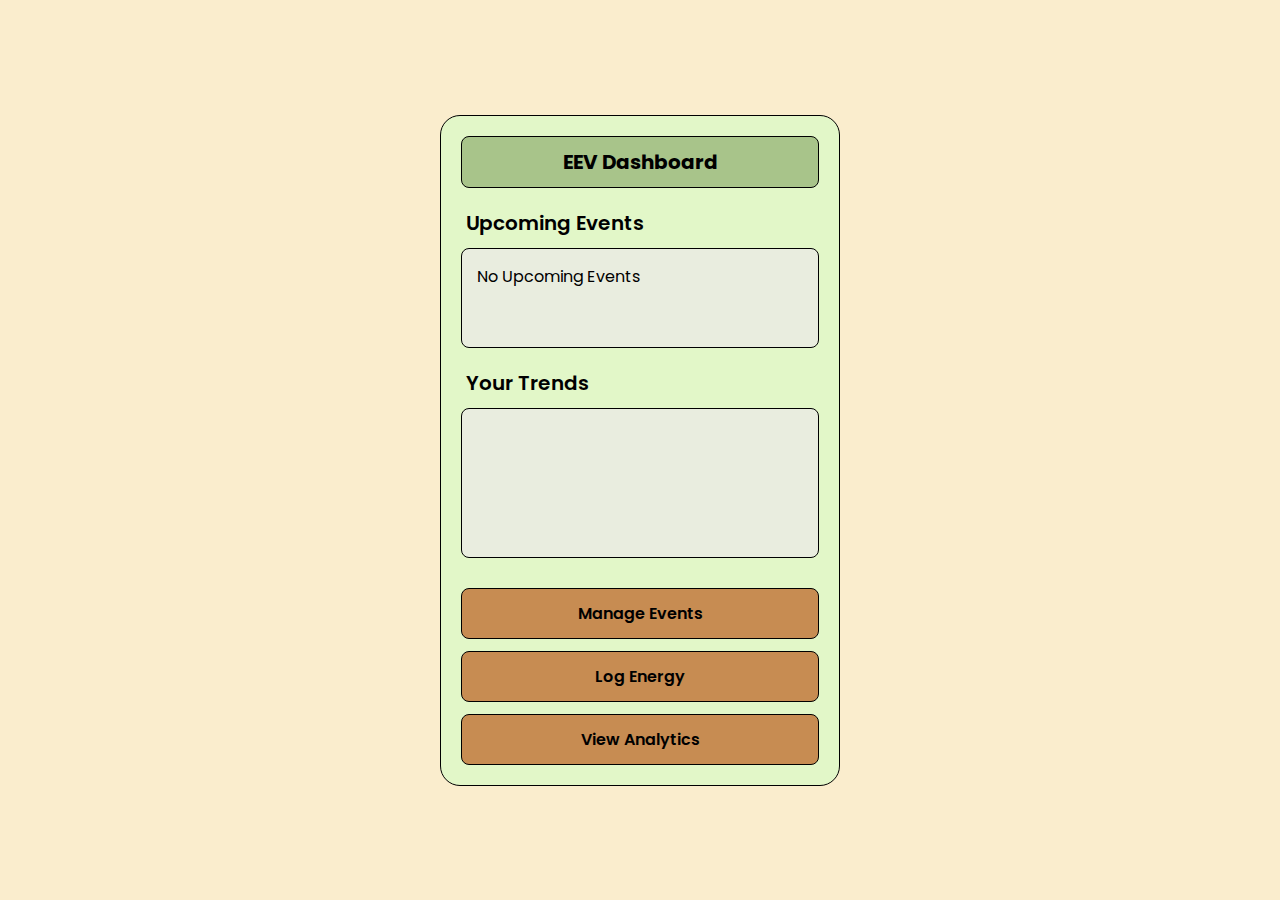
<file: index.html>
<!DOCTYPE html> 
<html lang="en">
<head>
  <meta charset="UTF-8" />
  <meta name="viewport" content="width=device-width, initial-scale=1.0" />

  <title>EEV Dashboard</title>

  <link rel="icon" href="favicon.ico" />
  <link rel="stylesheet" href="styles/global.css" />
  <link rel="stylesheet" href="styles/home.css" />
</head>
<body>
  <div class="container">
  
  <div class="header-box">
    <h1>EEV Dashboard</h1>
  </div>

  <section class="content-section">
    <h2>Upcoming Events</h2>
    <div id="upcoming-events-container" class="events-container">
      No Upcoming Events
    </div>
  </section>

  <section class="content-section">
    <h2>Your Trends</h2>
    <div class="trends-chart">
      </div>
  </section>

  <nav class="button-nav">
    <button onclick="window.location.href='./pages/eventForm.html'">
        Manage Events
      </button>
      <button onclick="window.location.href='./pages/EnergyLogTransition.html'">
        Log Energy
      </button>
      <button onclick="window.location.href='./pages/Analytics/analytics_main.html'">
        View Analytics
      </button>
  </nav>

</div>
  <script type="module" src="source/home.js"></script>
</body>
</html>
</file>
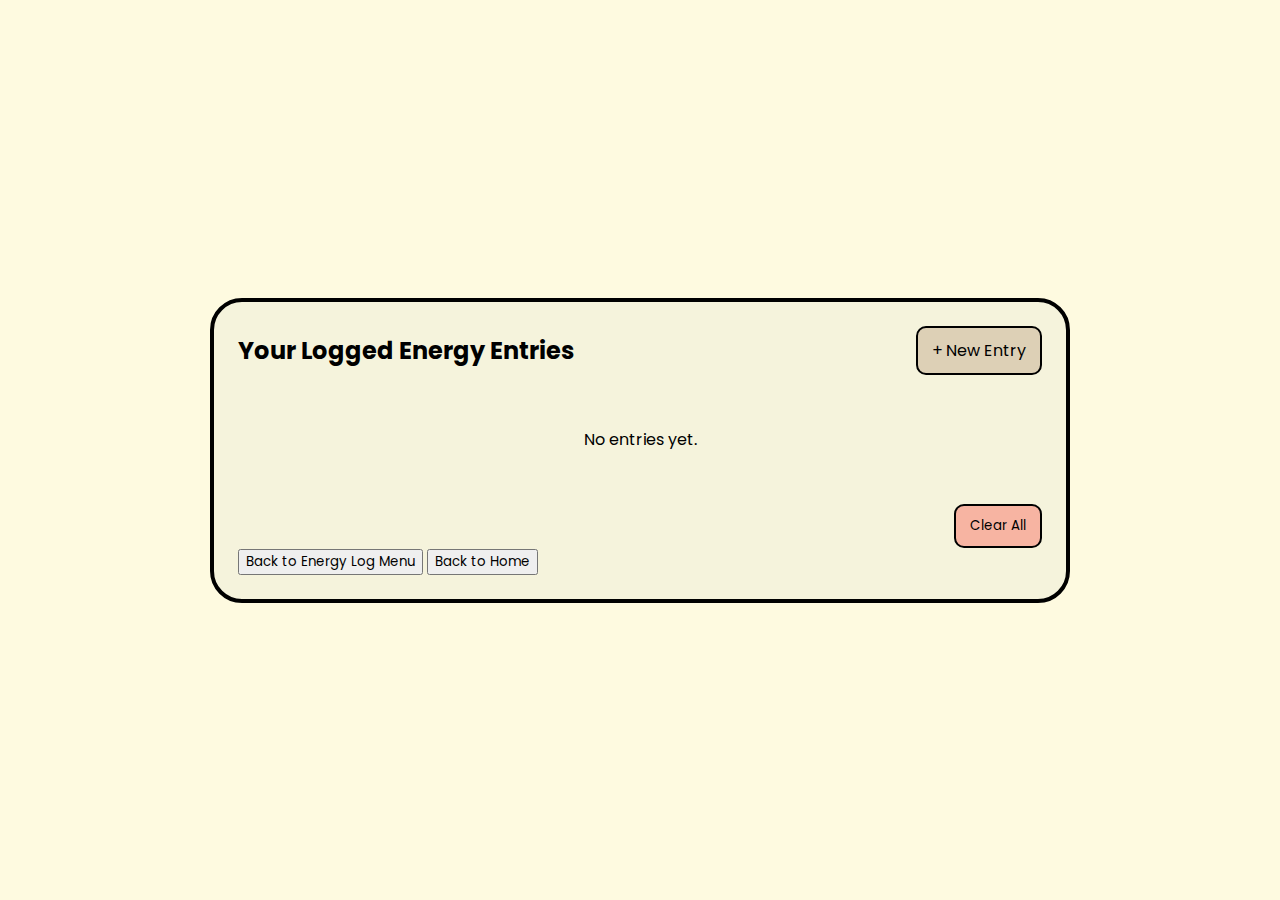
<file: pages/EnergyEntries.html>
<!DOCTYPE html>
<html lang="en">
<head>
  <meta charset="UTF-8"/>
  <meta name="viewport" content="width=device-width, initial-scale=1.0"/>
  <title>Energy Entries</title>
  <link rel="stylesheet" href="../styles/EnergyEntries.css"/>
  <link href="https://fonts.googleapis.com/css2?family=Poppins:wght@400;600&display=swap" rel="stylesheet">
</head>
<body>
  <main class="container">
    <header class="header">
      <h1>Your Logged Energy Entries</h1>
      <a class="btn mild" href="LogEnergy.html">+ New Entry</a>
    </header>

    <section id="entries" class="list"></section>

    <footer class="footer">
      <button id="clearAll" class="btn danger">Clear All</button>
    </footer>
    <button class="backBtn" onclick="window.location.href='EnergyLogTransition.html'">Back to Energy Log Menu</button>
    <button class="backBtn" onclick="window.location.href='../index.html'">Back to Home</button>
  </main>

  <script type="module" src="../source/EnergyEntries.js"></script>
</body>
</html>
</file>
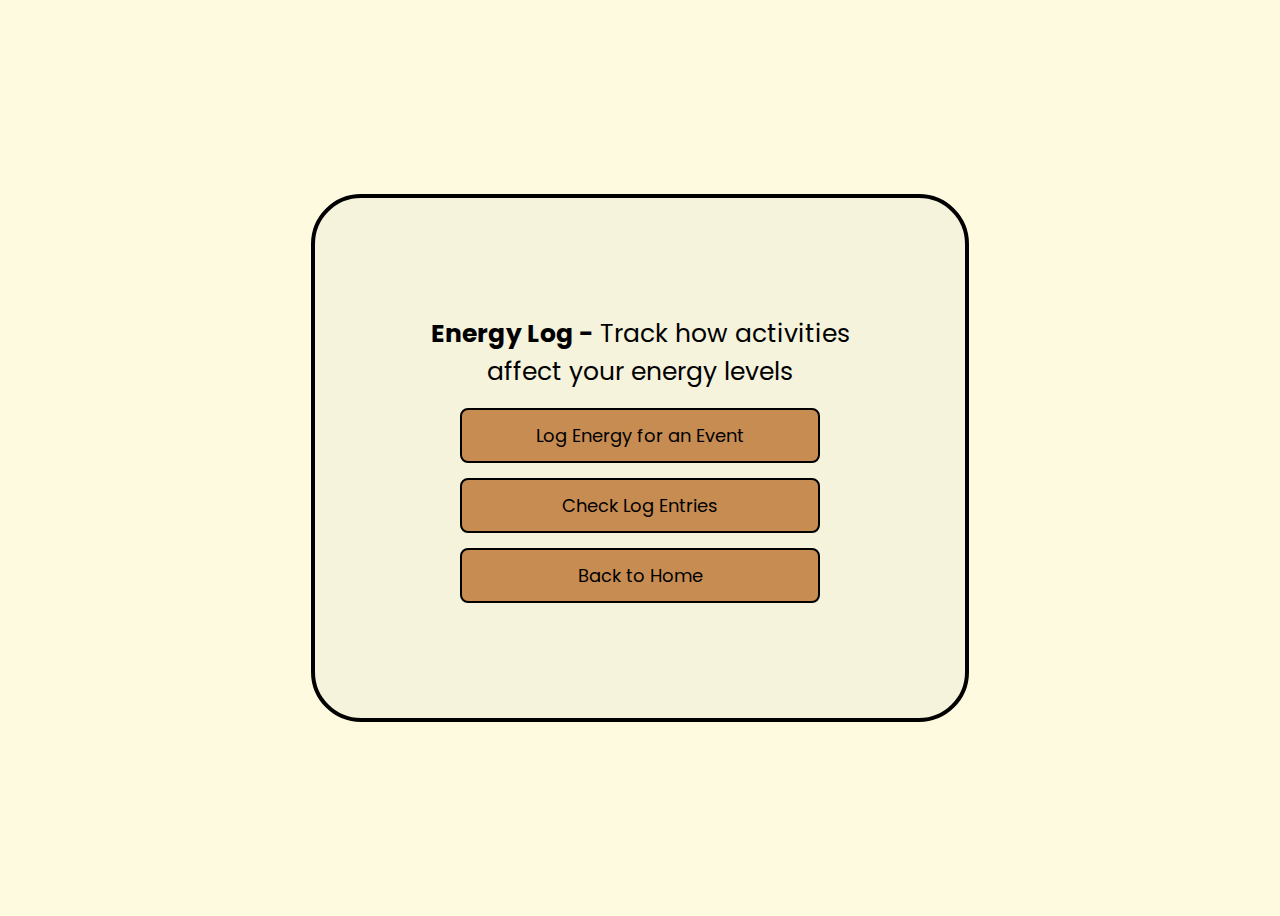
<file: pages/EnergyLogTransition.html>
<!DOCTYPE html>
<html lang="en">
<head>
  <meta charset="UTF-8">
  <meta name="viewport" content="width=device-width, initial-scale=1.0">
  <title>Energy Log Transition</title>
  <link rel="stylesheet" href="../styles/EnergyLogTransition.css">
  <link href="https://fonts.googleapis.com/css2?family=Poppins:wght@400;600&display=swap" rel="stylesheet">
</head>
<body>
  <div class="container">
    <h1><span class="bold">Energy Log -</span> Track how activities affect your energy levels</h1>
    <button onclick="window.location.href='LogEnergy.html'">Log Energy for an Event</button>
    <button onclick="window.location.href='EnergyEntries.html'">Check Log Entries</button>
    <button onclick="window.location.href='../index.html'">Back to Home</button>
  </div>
</body>
</html>
</file>
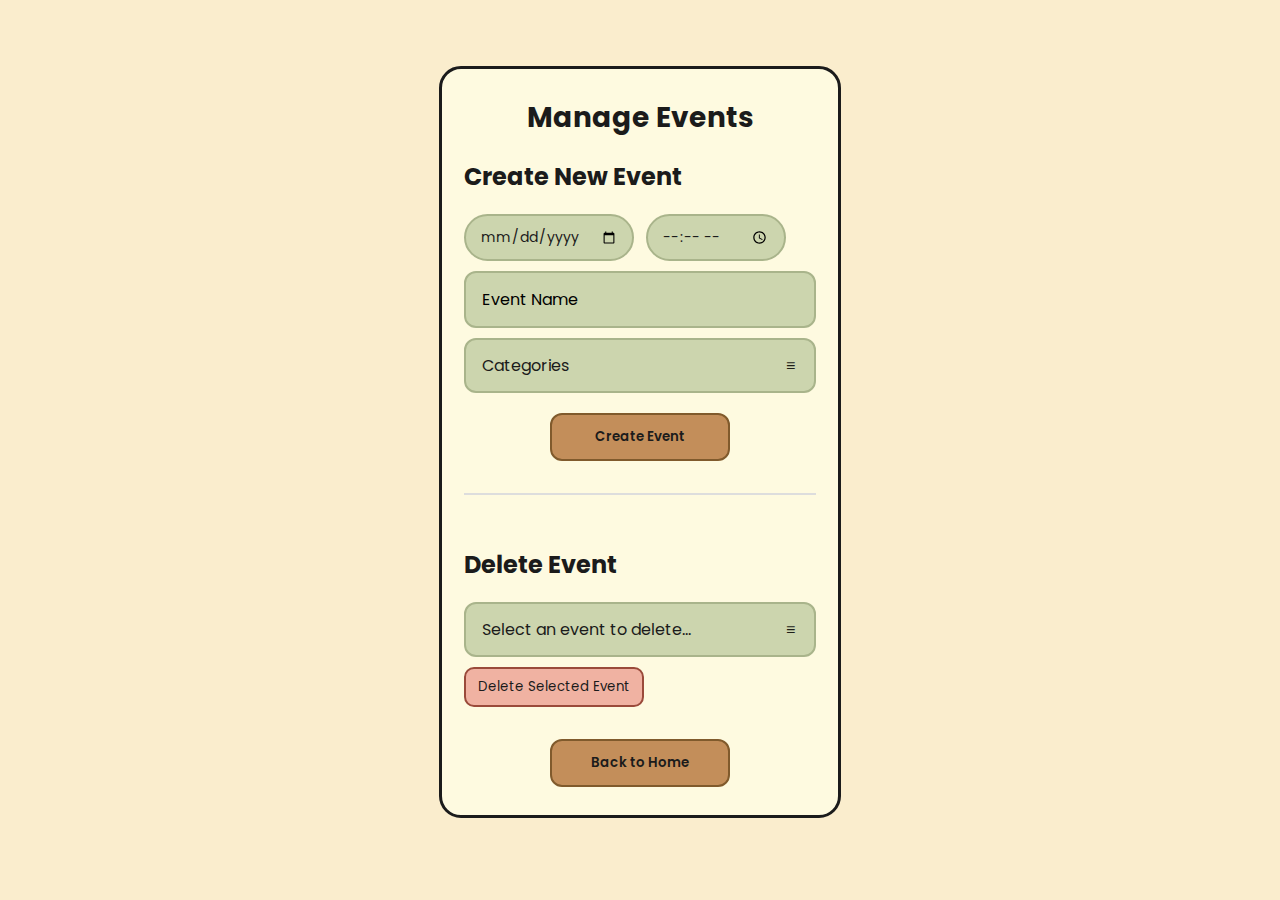
<file: pages/eventForm.html>
<!DOCTYPE html> 
<html lang="en">
<head>
  <meta charset="UTF-8" />
  <meta name="viewport" content="width=device-width, initial-scale=1.0" />
  <title>Manage Events</title>
  <link rel="stylesheet" href="../styles/global.css" />
  <link rel="stylesheet" href="../styles/form.css" />
</head>
<body>
  <main class="panel">
    <h1>Manage Events</h1>

    <!-- Create New Event Section -->
    <section class="form-section">
      <h2>Create New Event</h2>
      
      <div class="row">
        <input id="eventDate" type="date" class="pill" />
        <input id="eventTime" type="time" class="pill" />
      </div>

      <div class="row">
        <input id="eventName" type="text" class="text" placeholder="Event Name" />
      </div>

      <div class="row">
        <select id="eventCategory" class="select">
          <option value="">Categories</option>
          <option value="Work">Work</option>
          <option value="Education">Education</option>
          <option value="Social">Social</option>
          <option value="Exercise">Exercise</option>
        </select>
        <span class="select-icon" aria-hidden="true">≡</span>
      </div>

      <button id="saveEvent" class="primary">Create Event</button>
    </section>

    <!-- Delete Event Section -->
    <section class="form-section" style="margin-top: 2rem; padding-top: 2rem; border-top: 2px solid #ddd;">
      <h2>Delete Event</h2>
      
      <div class="row">
        <select id="deleteEventSelect" class="select">
          <option value="" disabled selected>Select an event to delete...</option>
        </select>
        <span class="select-icon" aria-hidden="true">≡</span>
      </div>

      <button id="deleteEvent" class="danger">Delete Selected Event</button>
    </section>

    <button class="primary" style="margin-top: 2rem;" onclick="window.location.href='../index.html'">Back to Home</button>
  </main>
  <script type="module" src="../source/eventForm.js"></script>
</body>
</html>
</file>
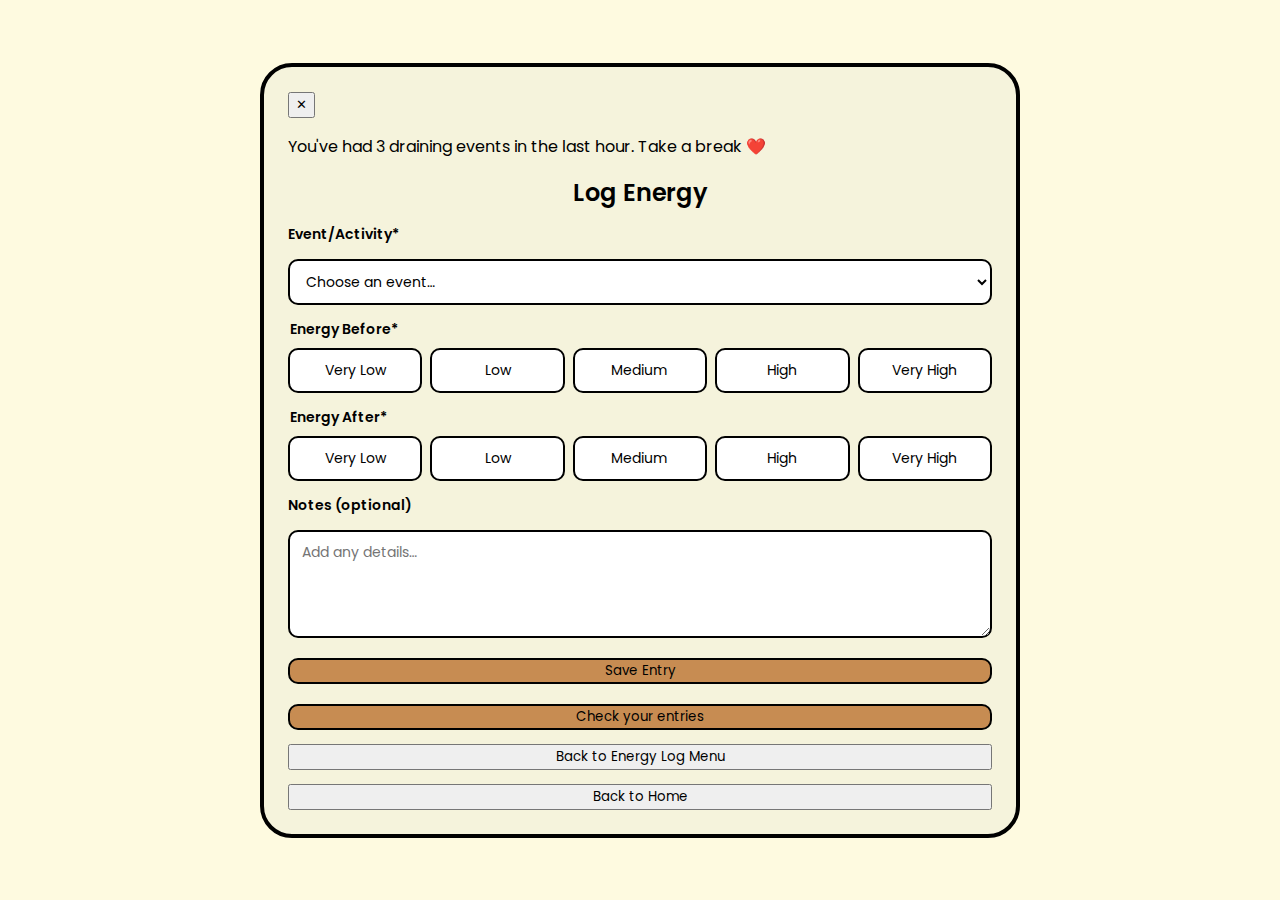
<file: pages/LogEnergy.html>
<!DOCTYPE html>
<html lang="en">
<head>
  <meta charset="UTF-8" />
  <meta name="viewport" content="width=device-width, initial-scale=1.0"/>
  <title>Log Energy</title>
  <link rel="stylesheet" href="../styles/LogEnergy.css" />
  <link href="https://fonts.googleapis.com/css2?family=Poppins:wght@400;600&display=swap" rel="stylesheet">
</head>
<body>
  <main class="container">
    <div id="burnoutWarning" class="warning hidden">
      <button class="close-btn" id="closeWarning">✕</button>
      <p>You've had 3 draining events in the last hour. Take a break ❤️</p>
    </div>

    <h1>Log Energy</h1>

    <form id="energyForm" class="form" autocomplete="off">
      <label class="label" for="eventSelect">Event/Activity*</label>
      <select id="eventSelect" class="select" required>
        <option value="" disabled selected>Choose an event…</option>
      </select>

      <fieldset class="group">
        <legend class="label">Energy Before*</legend>
        <div class="btn-row" data-name="energyBefore">
          <input type="radio" id="b1" name="energyBefore" value="10" required>
          <label for="b1">Very Low</label>
          <input type="radio" id="b2" name="energyBefore" value="30">
          <label for="b2">Low</label>
          <input type="radio" id="b3" name="energyBefore" value="50">
          <label for="b3">Medium</label>
          <input type="radio" id="b4" name="energyBefore" value="70">
          <label for="b4">High</label>
          <input type="radio" id="b5" name="energyBefore" value="90">
          <label for="b5">Very High</label>
        </div>
      </fieldset>

      <fieldset class="group">
        <legend class="label">Energy After*</legend>
        <div class="btn-row" data-name="energyAfter">
          <input type="radio" id="a1" name="energyAfter" value="10" required>
          <label for="a1">Very Low</label>
          <input type="radio" id="a2" name="energyAfter" value="30">
          <label for="a2">Low</label>
          <input type="radio" id="a3" name="energyAfter" value="50">
          <label for="a3">Medium</label>
          <input type="radio" id="a4" name="energyAfter" value="70">
          <label for="a4">High</label>
          <input type="radio" id="a5" name="energyAfter" value="90">
          <label for="a5">Very High</label>
        </div>
      </fieldset>

      <label class="label" for="notes">Notes (optional)</label>
      <textarea id="notes" class="textarea" rows="4" placeholder="Add any details…"></textarea>

      <button class="btn" type="submit">Save Entry</button>
      <button class="btn" onclick="window.location.href='EnergyEntries.html'">Check your entries</button>
      <button class="backBtn" onclick="window.location.href='EnergyLogTransition.html'">Back to Energy Log Menu</button>
      <button class="backBtn" onclick="window.location.href='../index.html'">Back to Home</button>
    </form>
  </main>

  <script type="module" src="../source/LogEnergy.js"></script>
</body>
</html>
</file>
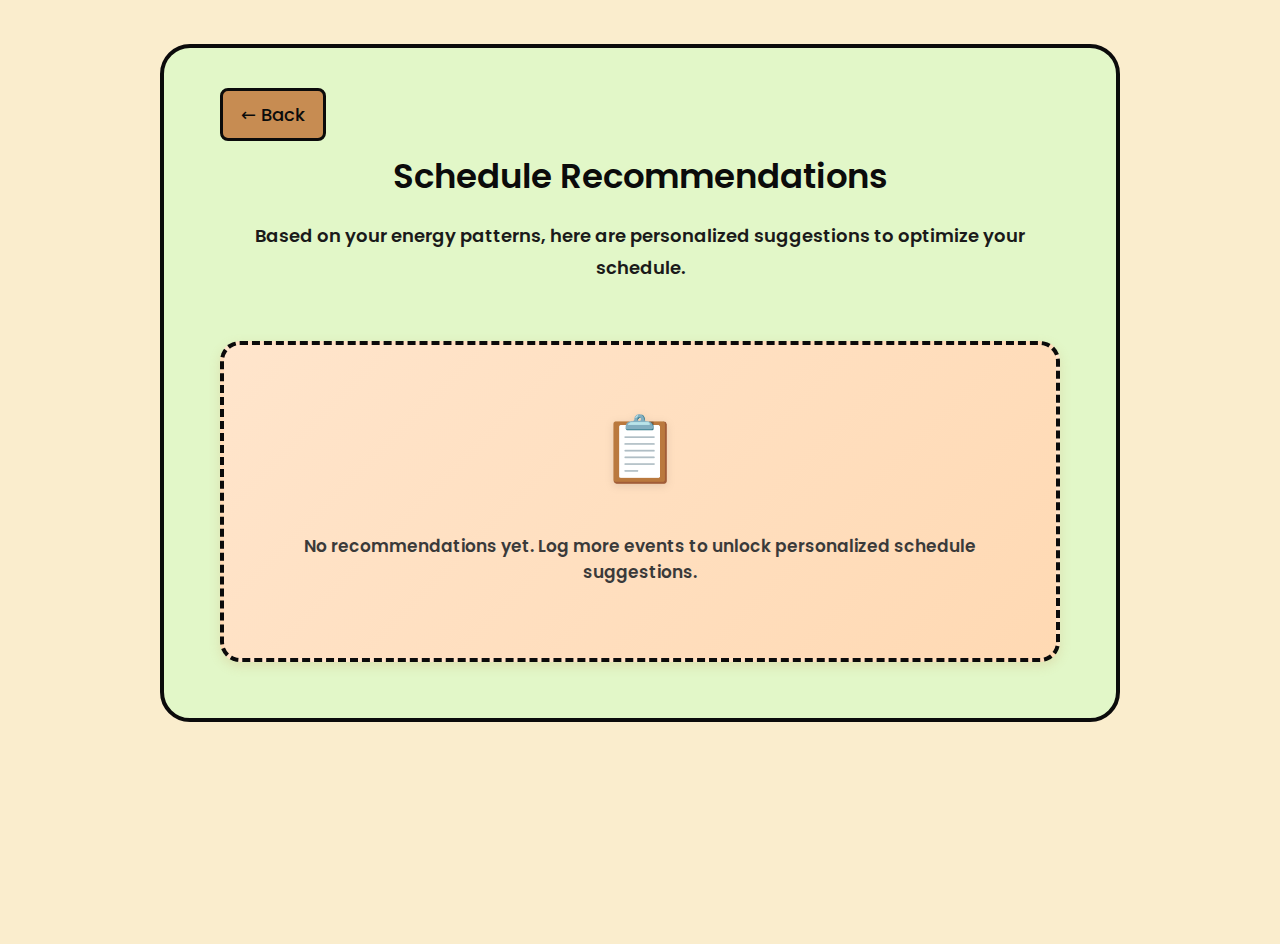
<file: pages/Analytics/analytics_recommendations.html>
<!doctype html>
<html lang="en">
<head>
  <meta charset="utf-8" />
  <title>Schedule Recommendations — EEV</title>
  <meta name="viewport" content="width=device-width, initial-scale=1" />
  <link rel="stylesheet" href="./analytics_main_styles.css" />
  <link href="https://fonts.googleapis.com/css2?family=Poppins:wght@400;600&display=swap" rel="stylesheet">
  <style>
    .rec-intro {
      text-align: center;
      font-size: 18px;
      color: #1a1a1a;
      margin-bottom: 40px;
      line-height: 1.8;
      font-weight: 600;
    }

    .rec-grid {
      display: grid;
      grid-template-columns: 1fr;
      gap: 16px;
      margin-bottom: 20px;
    }

    .rec-card {
      border: 4px solid var(--ink);
      border-radius: 20px;
      background: linear-gradient(135deg, #fef5e7 0%, #fef0e0 50%, #fdeee0 100%);
      padding: 32px;
      display: flex;
      gap: 24px;
      transition: all 0.25s cubic-bezier(0.34, 1.56, 0.64, 1);
      position: relative;
      overflow: hidden;
      box-shadow: 0 4px 12px rgba(199, 140, 82, 0.15);
    }

    .rec-card::before {
      content: '';
      position: absolute;
      top: 0;
      left: 0;
      right: 0;
      height: 6px;
      background: linear-gradient(90deg, #e67e22 0%, #c78c52 50%, #d4a574 100%);
    }

    .rec-card::after {
      content: '';
      position: absolute;
      top: -100%;
      left: -100%;
      right: -100%;
      bottom: -100%;
      background: radial-gradient(circle at 20% 50%, rgba(199, 140, 82, 0.1) 0%, transparent 50%);
      pointer-events: none;
    }

    .rec-card:hover {
      transform: translateY(-6px) scale(1.01);
      box-shadow: 0 12px 32px rgba(199, 140, 82, 0.3);
      background: linear-gradient(135deg, #fff9f0 0%, #fff5e8 50%, #fef0e0 100%);
    }

    .rec-card:active {
      transform: translateY(-3px) scale(0.99);
    }

    .rec-icon {
      font-size: 56px;
      flex-shrink: 0;
      display: flex;
      align-items: center;
      justify-content: center;
      width: 80px;
      height: 80px;
      background: linear-gradient(135deg, #ffe5cc 0%, #ffd9b3 100%);
      border-radius: 16px;
      border: 3px solid var(--ink);
      box-shadow: 0 4px 12px rgba(199, 140, 82, 0.3), inset 0 1px 3px rgba(255,255,255,0.8);
      position: relative;
    }

    .rec-content {
      flex: 1;
      padding-top: 4px;
    }

    .rec-title {
      font-size: 20px;
      font-weight: 700;
      margin: 0 0 14px 0;
      color: #0b0b0b;
      line-height: 1.35;
      letter-spacing: -0.3px;
    }

    .rec-description {
      font-size: 16px;
      color: #3a3a3a;
      margin: 0;
      line-height: 1.7;
      font-weight: 500;
    }

    .rec-empty {
      text-align: center;
      margin-top: 56px;
      padding: 56px 40px;
      background: linear-gradient(135deg, #ffe5cc 0%, #ffd9b3 100%);
      border: 4px dashed var(--ink);
      border-radius: 20px;
      font-size: 17px;
      color: #3a3a3a;
      font-weight: 600;
      box-shadow: 0 4px 12px rgba(199, 140, 82, 0.2);
    }

    .rec-empty-icon {
      font-size: 64px;
      margin-bottom: 20px;
      display: inline-block;
      filter: drop-shadow(0 2px 4px rgba(0, 0, 0, 0.1));
    }
  </style>
</head>
<body>
  <main class="ca-container">
    <nav class="cb-nav">
      <a class="btn-back" href="./analytics_main.html">← Back</a>
    </nav>
    
    <h1 class="ca-title">Schedule Recommendations</h1>

    <p class="rec-intro">
      Based on your energy patterns, here are personalized suggestions to optimize your schedule.
    </p>

    <div id="recommendationsContainer">
      <div class="rec-empty">
        <div class="rec-empty-icon">📋</div>
        <p>No recommendations yet. Log more events to unlock personalized schedule suggestions.</p>
      </div>
    </div>
  </main>

  <script type="module">
  import { EventAPI } from '../../source/eventAPI.js';

  function generateRecommendations() {
    const entries = EventAPI.getEvents().filter(e => e.isCompleted);
    
    if (entries.length < 3) {
      return [];
    }

    const recommendations = [];
    
    const categoryStats = {};
    entries.forEach(event => {
      const cat = event.category || 'Uncategorized';
      if (!categoryStats[cat]) {
        categoryStats[cat] = { total: 0, count: 0, events: [] };
      }
      categoryStats[cat].total += event.points;
      categoryStats[cat].count += 1;
      categoryStats[cat].events.push(event);
    });

    
    const categoryAvg = {};
    Object.keys(categoryStats).forEach(cat => {
      categoryAvg[cat] = categoryStats[cat].total / categoryStats[cat].count;
    });

    
    const sortedByImpact = Object.entries(categoryAvg).sort((a, b) => b[1] - a[1]);
    
    if (sortedByImpact.length > 0) {
      const [topCat, topScore] = sortedByImpact[0];
      if (topScore > 5) {
        recommendations.push({
          title: `Schedule "${topCat}" events early in the week`,
          description: `Your "${topCat}" events have the highest energy impact (+${topScore.toFixed(1)} points on average). Try to place these events earlier in your day or week so you can leverage that boost.`,
          icon: '⭐'
        });
      }

      const [bottomCat, bottomScore] = sortedByImpact[sortedByImpact.length - 1];
      if (bottomScore < -5) {
        recommendations.push({
          title: `Protect your energy around "${bottomCat}" events`,
          description: `"${bottomCat}" events are very draining on average (${bottomScore.toFixed(
            1
          )}). Even if you can’t reschedule them, try to buffer them with more energizing or restful activities before and after, and avoid stacking other demanding tasks on the same days when possible.`,
          icon: '⏸'
        });
      }
    }

    const avgImpact = entries.reduce((sum, e) => sum + e.points, 0) / entries.length;
    if (avgImpact < -3) {
      recommendations.push({
        title: 'Add more energizing events to your routine',
        description: `Your average daily impact is ${avgImpact.toFixed(1)} points. Consider adding more energizing events to balance out the draining ones.`,
        icon: '💪'
      });
    } else if (avgImpact > 5) {
      recommendations.push({
        title: 'Your schedule is well-balanced',
        description: `Great job! Your average daily impact is positive with ${avgImpact.toFixed(1)} points. Keep maintaining this positive energy throughout your week.`,
        icon: '✨'
      });
    }

    if (sortedByImpact.length >= 2) {
      const positiveCats = sortedByImpact.filter(([_, score]) => score > 0);
      const negativeCats = sortedByImpact.filter(([_, score]) => score < 0);
      
      if (positiveCats.length > 0 && negativeCats.length > 0) {
        recommendations.push({
          title: 'Pair energizing events with challenging ones',
          description: `Before or after "${negativeCats[0][0]}" events, schedule "${positiveCats[0][0]}" activities to maintain positive energy.`,
          icon: '🔄'
        });
      }
    }

    return recommendations;
  }

  function renderRecommendations() {
    const container = document.getElementById('recommendationsContainer');
    const recommendations = generateRecommendations();

    if (recommendations.length === 0) {
      return;
    }

    container.innerHTML = `
      <div class="rec-grid">
        ${recommendations.map(rec => `
          <div class="rec-card">
            <div class="rec-icon">${rec.icon}</div>
            <div class="rec-content">
              <h3 class="rec-title">${rec.title}</h3>
              <p class="rec-description">${rec.description}</p>
            </div>
          </div>
        `).join('')}
      </div>
    `;
  }

  renderRecommendations();
  </script>
</body>
</html>
</file>
<file: styles/global.css>
@import url('https://fonts.googleapis.com/css2?family=Pixelify+Sans:wght@400..700&family=Poppins:ital,wght@0,100;0,200;0,300;0,400;0,500;0,600;0,700;0,800;0,900;1,100;1,200;1,300;1,400;1,500;1,600;1,700;1,800;1,900&display=swap');

* {
    color: black;
    font-family: 'Poppins', sans-serif;
    padding: 0;
    box-sizing: border-box;
}

html {
    background-color: #FAEDCD;
    padding: 0;
}

body {
    display: flex;
    flex-direction: column;
    margin: 0;
    padding-bottom: 1rem;
    width: 100vw;
    height: 100vh;
}
</file>
<file: styles/home.css>
* {
  box-sizing: border-box;
  font-family: 'Poppins', sans-serif;
  color: #000;
  margin: 0;
  padding: 0;
}

body {
  background: #FAEDCD; 
  display: grid;
  place-items: center;
  min-height: 100vh;
  padding: 20px; 
}

.container {
  background: #e2f7c8; 
  border: 1px solid #000; 
  border-radius: 20px;
  width: 100%;
  max-width: 400px;
  padding: 20px;
  display: flex;
  flex-direction: column;
  gap: 20px;
}

.header-box {
  background: #a8c48a;
  border: 1px solid #000;
  border-radius: 8px;
  padding: 10px 15px;
  text-align: center;
}

.header-box h1 {
  font-size: 1.25rem;
  font-weight: 700;
}

.content-section {
  display: flex;
  flex-direction: column;
  gap: 10px;
}

.content-section h2 {
  font-size: 1.25rem;
  font-weight: 600;
  margin-left: 5px;
}

.events-container,
.trends-chart {
  background: #e9eddf;
  border: 1px solid #000;
  border-radius: 8px;
  padding: 15px;
  width: 100%;
}

.trends-chart {
  height: 150px;
}

.button-nav {
  display: flex;
  flex-direction: column;
  gap: 12px;
  margin-top: 10px;
}

.button-nav button {
  background: #c78c52;
  color: #000;
  border: 1px solid #000;
  border-radius: 8px;
  padding: 12px 15px;
  font-size: 1rem;
  font-weight: 600;
  cursor: pointer;
  width: 100%;
  text-align: center;
}
.events-container {
  background: #e9eddf;
  border: 1px solid #000;
  border-radius: 8px;
  padding: 15px;
  width: 100%;
  min-height: 100px;
  display: flex;
  flex-direction: column;
  gap: 12px;
  text-align: left; 
}

.events-container p:only-child {
  text-align: center;
  color: #555;
  width: 100%;
  margin-top: 20px;
}

.event-card {
  text-align: left;
  margin: 0; 
  padding: 0;
}

.event-name {
  font-weight: 600;
  font-size: 1rem;
  margin: 0 0 4px;
  text-align: left;
  color: #000;
}

.event-time {
  font-size: 0.85rem;
  margin: 0;
  text-align: left;
  color: #000;
}

.guideBtn {
  background: #efc79f;
  color: #000;
  border: 1px solid #000;
  border-radius: 8px;
  padding: 12px 15px;
  font-size: 1rem;
  font-weight: 600;
  cursor: pointer;
  width: 100%;
  text-align: center;
}
</file>
<file: styles/EnergyEntries.css>
* { box-sizing: border-box; font-family: 'Poppins', sans-serif; }

body {
  margin: 0;
  background: #fefae0;
  display: grid;
  place-items: center;
  min-height: 100vh;
}

.container {
  background: #f5f3dc;
  border: 4px solid #000;
  border-radius: 32px;
  width: min(860px, 94vw);
  padding: 24px;
}

.header {
  display: flex;
  align-items: center;
  justify-content: space-between;
  gap: 12px;
  margin-bottom: 12px;
}

h1 { margin: 0; font-size: 24px; }

.list { display: grid; gap: 12px; }

.card {
  background: #fff;
  border: 2px solid #000;
  border-radius: 14px;
  padding: 14px;
}

.card-head {
  display: flex;
  align-items: baseline;
  justify-content: space-between;
  gap: 10px;
}

.event { margin: 0; font-size: 18px; }
.time { font-size: 12px; opacity: 0.8; }

.grid { display: grid; grid-template-columns: repeat(2, 1fr); gap: 8px; margin-top: 8px; }

.notes { margin: 8px 0 0; }

.empty { text-align: center; padding: 24px 0; }

.footer { margin-top: 12px; display: flex; justify-content: flex-end; }

.btn {
  background: #c78c52;
  color: #000;
  border: 2px solid #000;
  border-radius: 10px;
  padding: 10px 14px;
  cursor: pointer;
  text-decoration: none;
  display: inline-block;
}

.btn.mild { background: #ddd0b6; }
.btn.danger { background: #f7b4a2; }
.btn.small { padding: 6px 10px; font-size: 13px; }


.energy-badge {
  display: inline-block;
  padding: 4px 10px;
  border-radius: 8px;
  font-weight: 600;
  border: 2px solid #000;
}

 
.energy-10 {
  background-color: #e57373;
}

.energy-30 {
  background-color: #ffb74d;
}

.energy-50 {
  background-color: #fff176;
}

.energy-70 {
  background-color: #aed581; 
}

.energy-90 {
  background-color: #81c784;
}

.diff-negative {
  background-color: #fce1e1e7;
}
.diff-netural {
  background-color: #d4ecee;
}
.diff-positive {
  background-color: #e1fcf0e7;
}
</file>
<file: styles/EnergyLogTransition.css>
* {
  font-family: 'Poppins', sans-serif;
}

body {
  background-color: #fefae0;
  display: flex;
  justify-content: center;
  align-items: center;
  height: 100vh;
}

.container {
  background-color: #f5f3dc;
  border: 4px solid #000;
  border-radius: 50px;
  padding: 100px;
  width: 450px;
  text-align: center;
}

h1 {
  font-weight: normal;
  font-size: 25px;
}

.bold {
  font-weight: bold;
}

p {
  font-size: 18px;
}

button {
  display: block;
  width: 80%;
  margin: 15px auto;
  font-size: 18px;
  padding: 12px 20px;
  background-color: #c78c52;
  color: black;
  border: 2px solid #000;
  border-radius: 8px;
  cursor: pointer;
}
</file>
<file: styles/form.css>
body, h1, h2, label, input, select, button, .panel, .list, .link { color: #1b1b1b !important; }

body {
  background: #FAEDCD;
  display: grid;
  place-items: center;
  min-height: 100vh;
  margin: 0; 
}

.panel{
  max-width: 760px;
  margin: 0;
  background: #fefae0; 
  border: 3px solid #1b1b1b;
  border-radius: 22px;
  padding: 22px;
}

.panel h1{
  font-weight: 700;
  font-size: 28px;
  text-align: center;
  margin: 6px 0 18px 0;
}
.subhead{
  font-size: 18px;
  margin: 8px 0 10px;
}

.row{
  display: flex;
  gap: 12px;
  align-items: center;
  margin: 10px 0;
}

.pill{
  flex: 0 0 auto;
  min-width: 140px;
  padding: 10px 14px;
  background: #CCD5AE;
  border: 2px solid #A9B48B;
  border-radius: 999px;
  font-size: 14px;
  outline: none;
}

.text{
  width: 100%;
  padding: 14px 16px;
  background: #CCD5AE;
  border: 2px solid #A9B48B;
  border-radius: 12px;
  font-size: 16px;
}
.text::placeholder{ color:black; }

.select{
  appearance: none;
  -webkit-appearance: none;
  width: 100%;
  padding: 14px 44px 14px 16px;
  background: #CCD5AE;
  border: 2px solid #A9B48B;
  border-radius: 12px;
  font-size: 16px;
}
.select-icon{
  margin-left: -42px;
  pointer-events: none;
  opacity: .85;
}

.primary{
  width: 180px;
  margin: 20px auto 6px;
  display: block;
  padding: 12px 16px;
  border-radius: 12px;
  border: 2px solid #805A2C;
  background: #C38E5A;
  color: #1b1b1b !important;
  font-weight: 600;
  cursor: pointer;
}

.actions{
  display: flex;
  gap: 10px;
  align-items: center;
}
.danger{
  padding: 8px 12px;
  border-radius: 10px;
  border: 2px solid #9a4a3a;
  background: #F0B2A2;
  cursor: pointer;
}
.link{
  text-decoration: none;
  padding: 8px 12px;
  border-radius: 10px;
  border: 2px solid #1b1b1b;
  background: #E9EDC9;
}

@media (max-width: 540px){
  .panel{ margin:16px; padding:18px; }
  .row{ gap:10px; }
  .pill{ min-width: 120px; }
}
</file>
<file: styles/LogEnergy.css>
* { box-sizing: border-box; font-family: 'Poppins', sans-serif; }

body {
  margin: 0;
  background: #fefae0;
  min-height: 100vh;
  display: grid;
  place-items: center;
}

.container {
  background: #f5f3dc;
  border: 4px solid #000;
  border-radius: 32px;
  width: min(760px, 94vw);
  padding: 24px;
}

h1 {
  margin: 0 0 14px;
  font-size: 24px;
  font-weight: 600;
  text-align: center;
}

.form { display: flex; flex-direction: column; gap: 14px; }

.label { font-weight: 600; font-size: 14px; }

.select, .textarea {
  width: 100%;
  border: 2px solid #000;
  border-radius: 10px;
  background: #fff;
  padding: 10px 12px;
  font-size: 14px;
}

.group { border: 0; margin: 0; padding: 0; }
.group > .label, .group > legend.label { margin-bottom: 8px; }

.btn-row {
  display: grid;
  grid-template-columns: repeat(5, 1fr);
  gap: 8px;
}

.btn-row input[type="radio"] { display: none; }

.btn-row label {
  user-select: none;
  text-align: center;
  padding: 10px;
  border: 2px solid #000;
  border-radius: 10px;
  background: #fff;
  cursor: pointer;
  font-size: 14px;
  transition: transform 0.03s ease-in;
}

.btn-row label:active { transform: scale(0.98); }

.btn-row label.selected {
  background: #c78c52;
  border-color: #000;
}

.btn {
  margin-top: 6px;
  background: #c78c52;
  color: #000;
  border: 2px solid #000;
  border-radius: 10px;
  padding: 12px 16
}
</file>
<file: pages/Analytics/analytics_main_styles.css>
/* Variables */
:root{
  --bg: #FAEDCD;         /* cream background */
  --panel: #e2f7c8;      /* lighter cream panel */
  --ink: #0b0b0b;        /* near-black strokes */
  --amber: #c78c52;   /* buttons / warm bars */
  --inner: 3.5px;     /* inner borders */
  --accent: #c78c52;     /* amber buttons/bars */
  --radius-outer: 30px;  /* container big radius */
  --border: 4px;         /* thick black border */
  --font: 'Poppins', system-ui, -apple-system, Segoe UI, Roboto, Arial, sans-serif;
}

/* Page base */
html, body{
  height: 100%;
  margin: 0;
  background: var(--bg);
  color: var(--ink);
  font-family: var(--font);
}

/* Back button */
.cb-nav {
  display: flex;
  justify-content: flex-start;
  margin-bottom: 10px;
}

.btn-back {
  text-decoration: none;
  background: var(--amber);
  color: var(--ink);
  border: var(--inner) solid var(--ink);
  border-radius: 8px;
  padding: 10px 18px;
  font-size: 18px;
  font-weight: 500;
  cursor: pointer;
  transition: transform .02s ease-in, filter .15s ease-in;
}
.btn-back:hover { filter: brightness(.96); }
.btn-back:active { transform: scale(.97); }

/* Centered desktop container */
.ca-container{
  width: min(960px, 92vw);
  margin: 44px auto;
  background: var(--panel);
  border: var(--border) solid var(--ink);
  border-radius: var(--radius-outer);
  padding: 40px 56px 56px;
}

/* Title */
.ca-title{
  margin: 0 0 18px;
  font-size: 34px;
  font-weight: 600;
  text-align: center;
}

/* Card wrapper */
.ca-card{
  border: 3px solid var(--ink);
  border-radius: 18px;
  background: transparent;
  padding: 14px;
}

/* Chart area */
.ca-chart{
  margin: 0 auto 28px;
}

/* KPI grid (3 fixed columns) */
.ca-kpis{
  display: grid;
  grid-template-columns: repeat(3, 1fr);
  gap: 24px;
  align-items: start;
  justify-items: center;
  margin-bottom: 32px;
}

.ca-kpi{
  text-align: center;
}

.ca-kpi__label{
  font-size: 22px;
  line-height: 1.2;
  margin-bottom: 10px;
}

.ca-kpi__value{
  font-size: 28px;
}

/* Action buttons */
.ca-actions{
  display: grid;
  grid-template-columns: 1fr;
  gap: 22px;
  width: 70%;
  margin: 0 auto;
}

.ca-btn{
  display: inline-block;
  text-align: center;
  text-decoration: none;
  background: var(--accent);
  color: var(--ink);
  border: 3px solid var(--ink);
  border-radius: 12px;
  padding: 16px 18px;
  font-size: 24px;
  font-weight: 500;
  cursor: pointer;
  transition: transform .02s ease-in, filter .15s ease-in;
}
.ca-btn:hover{ filter: brightness(.96); }
.ca-btn:active{ transform: scale(.99); }

/* Utility */
*,
*::before,
*::after{ box-sizing: border-box; }
</file>
